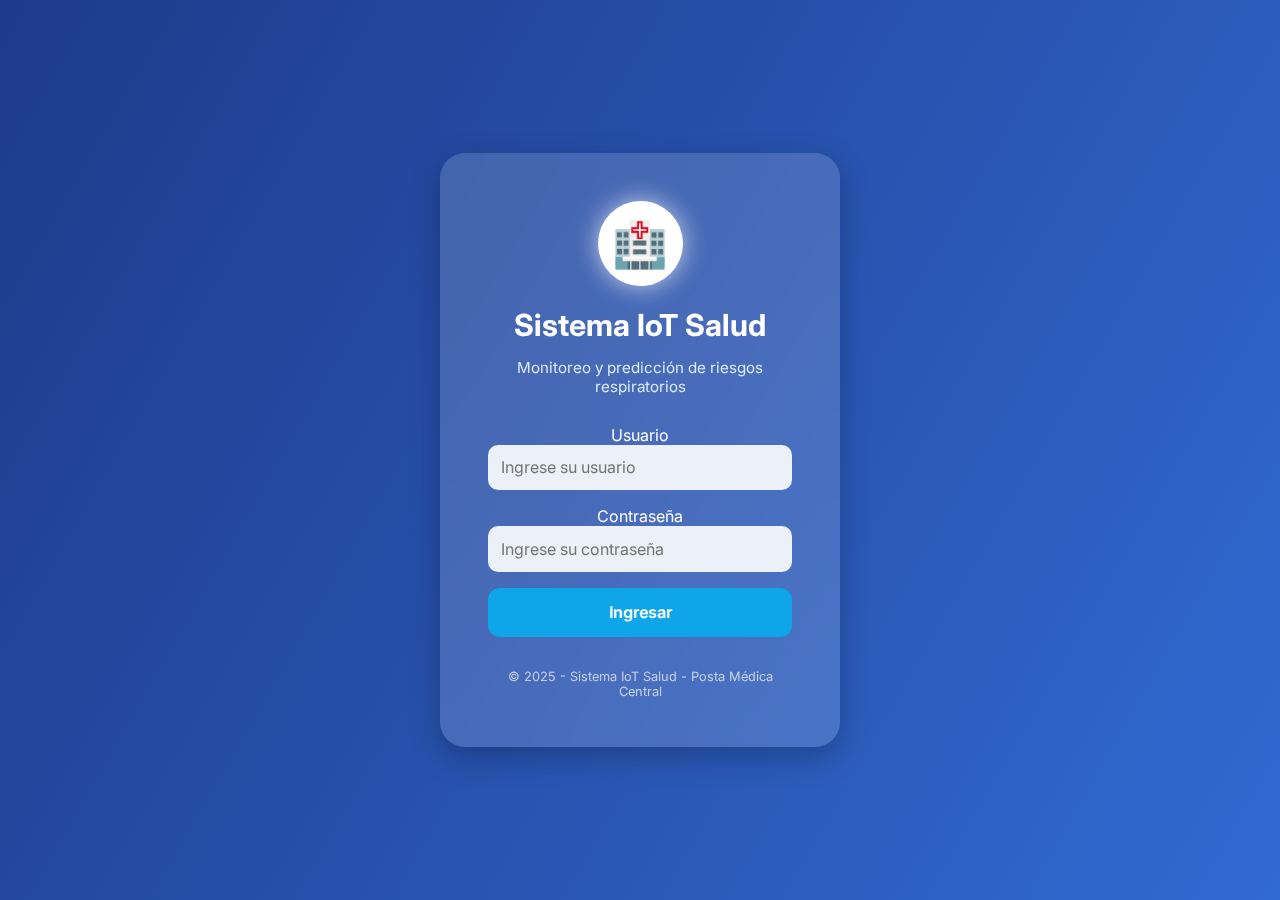
<file: index.html>
<!DOCTYPE html>
<html lang="es">
<head>
  <meta charset="UTF-8" />
  <meta name="viewport" content="width=device-width, initial-scale=1.0" />
  <title>Ingreso | Sistema IoT Salud</title>
  <link rel="stylesheet" href="style.css" />
</head>
<body class="login-body">
  <div class="login-container fadeIn">
    <div class="login-box glass">
      <div class="logo-circle">🏥</div>
      <h1>Sistema IoT Salud</h1>
      <p class="subtitle">Monitoreo y predicción de riesgos respiratorios</p>

      <div class="form-group">
        <label for="username">Usuario</label>
        <input type="text" id="username" placeholder="Ingrese su usuario" />
      </div>
      <div class="form-group">
        <label for="password">Contraseña</label>
        <input type="password" id="password" placeholder="Ingrese su contraseña" />
      </div>

      <button class="btn-primary" onclick="login()">Ingresar</button>
      <p id="error" class="error"></p>
      <footer>© 2025 - Sistema IoT Salud - Posta Médica Central</footer>
    </div>
  </div>
  <script src="script.js"></script>
</body>
</html>
</file>
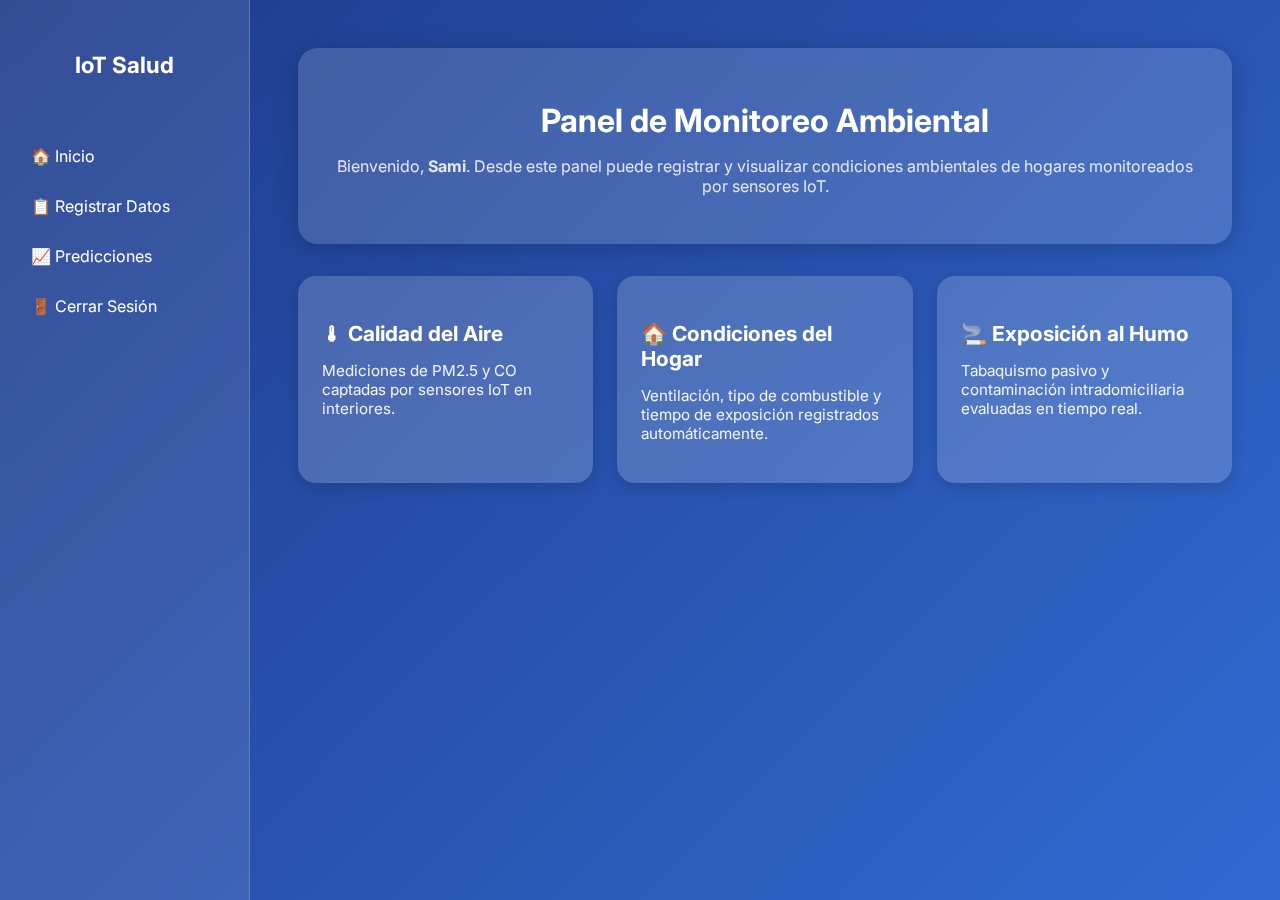
<file: dashboard.html>
<!DOCTYPE html>
<html lang="es">
<head>
  <meta charset="UTF-8">
  <meta name="viewport" content="width=device-width, initial-scale=1.0">
  <title>Panel | IoT Salud</title>
  <link rel="stylesheet" href="style.css">
</head>
<body>
  <div class="dashboard fadeIn">
    <!-- SIDEBAR -->
    <aside class="sidebar glass slideInLeft">
      <h2>IoT Salud</h2>
      <ul>
        <li onclick="window.location='dashboard.html'">🏠 Inicio</li>
        <li onclick="window.location='registro.html'">📋 Registrar Datos</li>
        <li onclick="window.location='resultados.html'">📈 Predicciones</li>
        <li onclick="logout()">🚪 Cerrar Sesión</li>
      </ul>
    </aside>

    <!-- CONTENIDO PRINCIPAL -->
    <main class="main-dashboard">
      <section class="welcome glass">
        <h1>Panel de Monitoreo Ambiental</h1>
        <p>Bienvenido, <strong>Sami</strong>. Desde este panel puede registrar y visualizar condiciones ambientales de hogares monitoreados por sensores IoT.</p>
      </section>

      <section class="cards">
        <div class="card">
          <h3>🌡 Calidad del Aire</h3>
          <p>Mediciones de PM2.5 y CO captadas por sensores IoT en interiores.</p>
        </div>

        <div class="card">
          <h3>🏠 Condiciones del Hogar</h3>
          <p>Ventilación, tipo de combustible y tiempo de exposición registrados automáticamente.</p>
        </div>

        <div class="card">
          <h3>🚬 Exposición al Humo</h3>
          <p>Tabaquismo pasivo y contaminación intradomiciliaria evaluadas en tiempo real.</p>
        </div>
      </section>
    </main>
  </div>

  <script src="script.js"></script>
</body>
</html>
</file>
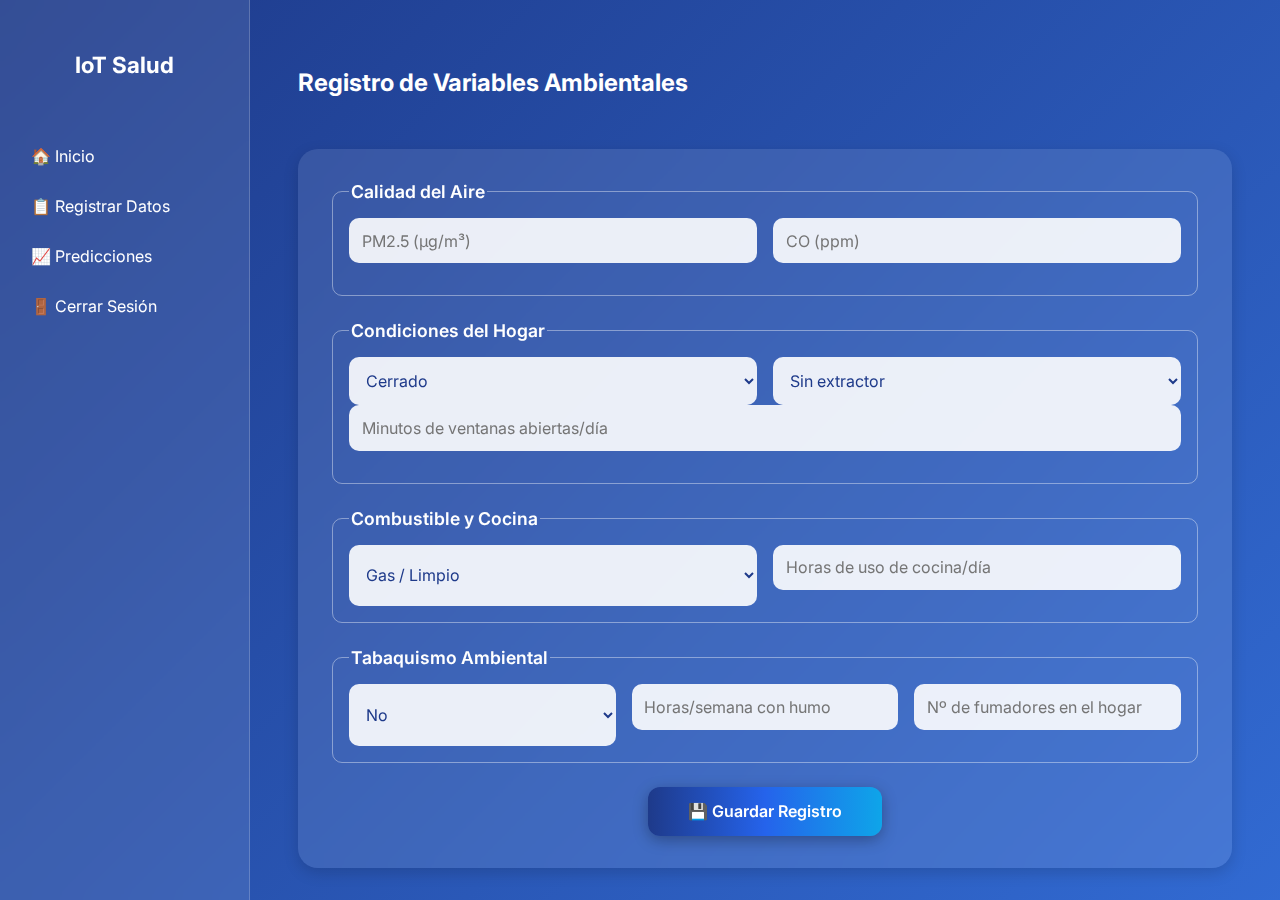
<file: registro.html>
<!DOCTYPE html>
<html lang="es">
<head>
  <meta charset="UTF-8">
  <meta name="viewport" content="width=device-width, initial-scale=1.0">
  <title>Registro de Variables | IoT Salud</title>
  <link rel="stylesheet" href="style.css">
</head>
<body>
  <div class="dashboard fadeIn">
    <!-- SIDEBAR -->
    <aside class="sidebar glass slideInLeft">
      <h2>IoT Salud</h2>
      <ul>
        <li onclick="window.location='dashboard.html'">🏠 Inicio</li>
        <li onclick="window.location='registro.html'">📋 Registrar Datos</li>
        <li onclick="window.location='resultados.html'">📈 Predicciones</li>
        <li onclick="logout()">🚪 Cerrar Sesión</li>
      </ul>
    </aside>

    <!-- CONTENIDO PRINCIPAL -->
    <main class="main-dashboard fadeIn">
      <h2>Registro de Variables Ambientales</h2>

      <form onsubmit="event.preventDefault(); guardarRegistro();" class="form-glass">

        <!-- CALIDAD DEL AIRE -->
        <fieldset>
          <legend>Calidad del Aire</legend>
          <div class="form-row">
            <input type="number" id="pm25" placeholder="PM2.5 (µg/m³)" min="0" required>
            <input type="number" id="co" placeholder="CO (ppm)" min="0" required>
          </div>
        </fieldset>

        <!-- CONDICIONES DEL HOGAR -->
        <fieldset>
          <legend>Condiciones del Hogar</legend>
          <div class="form-row">
            <select id="ventilacion">
              <option value="0">Cerrado</option>
              <option value="1">Media</option>
              <option value="2">Flujo cruzado</option>
            </select>
            <select id="extractor">
              <option value="0">Sin extractor</option>
              <option value="1">Con extractor</option>
            </select>
          </div>
          <input type="number" id="ventanas" placeholder="Minutos de ventanas abiertas/día" min="0">
        </fieldset>

        <!-- COMBUSTIBLE Y COCINA -->
        <fieldset>
          <legend>Combustible y Cocina</legend>
          <div class="form-row">
            <select id="combustible">
              <option value="0">Gas / Limpio</option>
              <option value="1">Biomasa (leña / carbón)</option>
            </select>
            <input type="number" id="horasCocina" placeholder="Horas de uso de cocina/día" min="0">
          </div>
        </fieldset>

        <!-- TABAQUISMO -->
        <fieldset>
          <legend>Tabaquismo Ambiental</legend>
          <div class="form-row">
            <select id="tabaquismo">
              <option value="0">No</option>
              <option value="1">Sí</option>
            </select>
            <input type="number" id="horasHumo" placeholder="Horas/semana con humo" min="0">
            <input type="number" id="fumadores" placeholder="Nº de fumadores en el hogar" min="0">
          </div>
        </fieldset>

        <!-- BOTÓN DE GUARDADO -->
        <div class="btn-container">
          <button type="submit" class="btn-save">
            💾 Guardar Registro
          </button>
        </div>
      </form>
    </main>
  </div>

  <script src="script.js"></script>
</body>
</html>
</file>
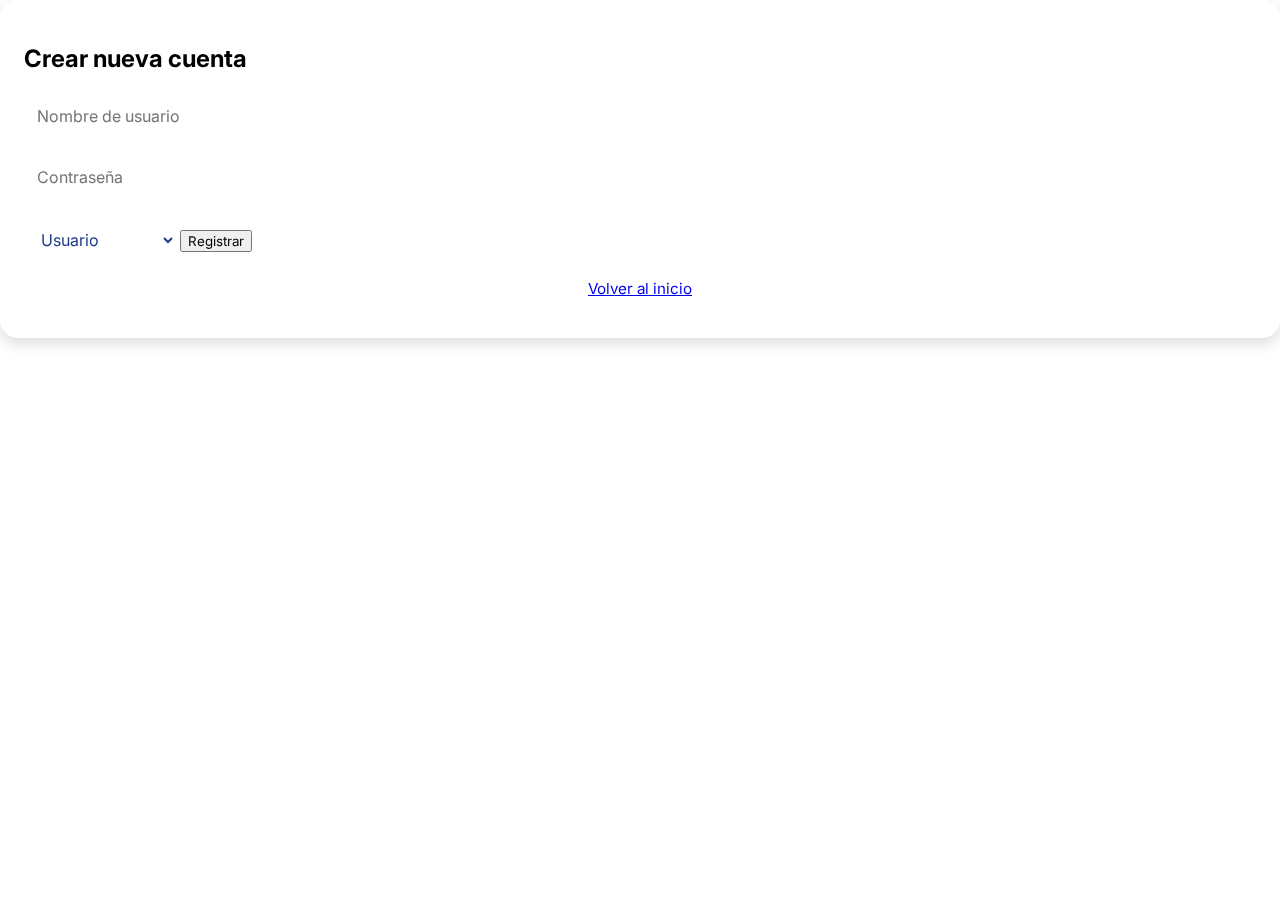
<file: registro_usuario.html>
<!DOCTYPE html>
<html lang="es">
<head>
  <meta charset="UTF-8">
  <meta name="viewport" content="width=device-width, initial-scale=1.0">
  <title>Registro de Usuario | Sistema IoT</title>
  <link rel="stylesheet" href="style.css">
</head>
<body>
  <div class="center-box">
    <div class="card">
      <h2>Crear nueva cuenta</h2>
      <input type="text" id="newUser" placeholder="Nombre de usuario" required>
      <input type="password" id="newPass" placeholder="Contraseña" required>
      <select id="role">
        <option value="usuario">Usuario</option>
        <option value="admin">Administrador</option>
      </select>
      <button onclick="crearCuenta()">Registrar</button>
      <p style="text-align:center;margin-top:15px;"><a href="index.html">Volver al inicio</a></p>
      <p id="msg" class="error"></p>
    </div>
  </div>
  <script src="script.js"></script>
</body>
</html>
</file>
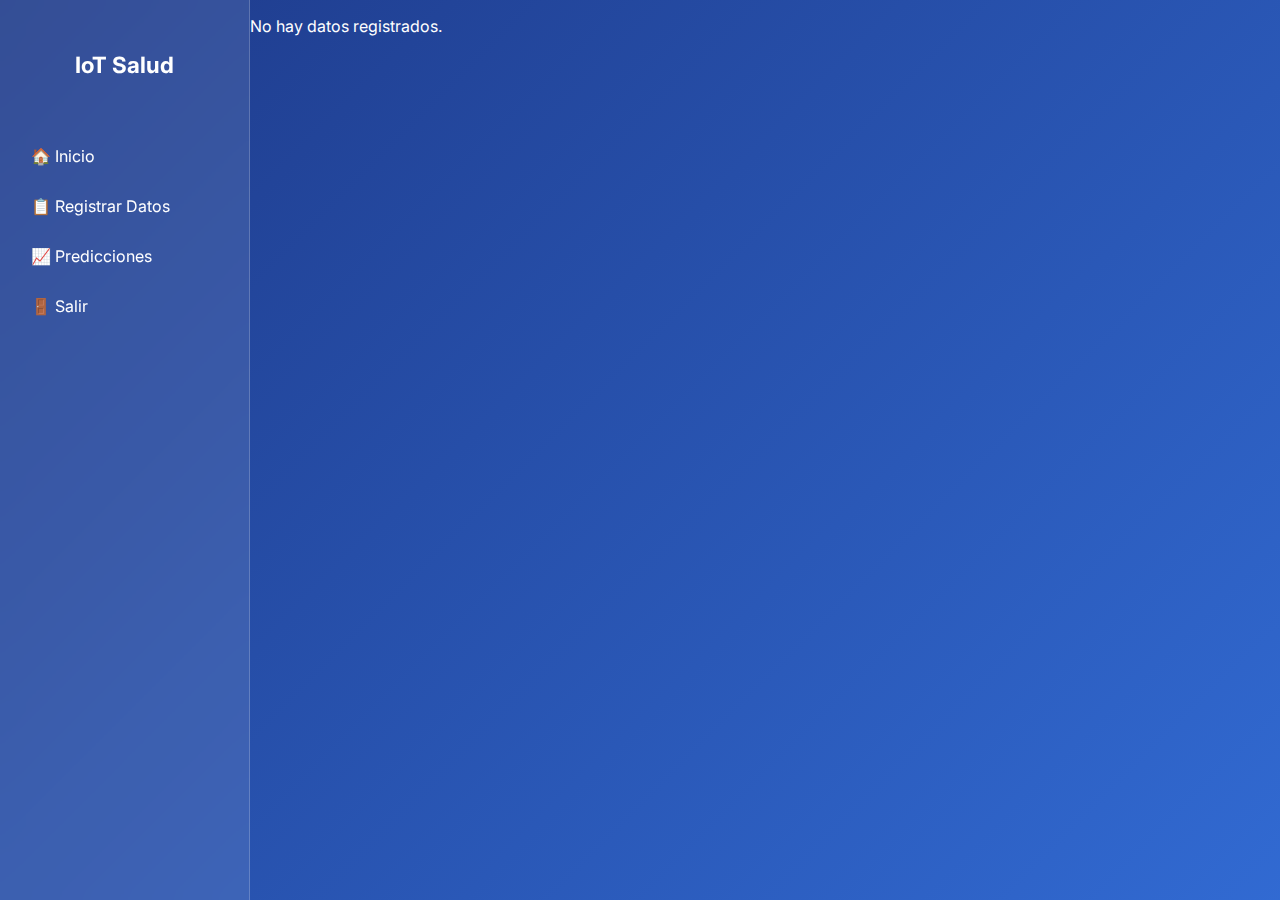
<file: resultados.html>
<!DOCTYPE html>
<html lang="es">
<head>
  <meta charset="UTF-8">
  <meta name="viewport" content="width=device-width, initial-scale=1.0">
  <title>Predicción | IoT Salud</title>
  <link rel="stylesheet" href="style.css">
</head>
<body>
  <div class="dashboard">
    <aside class="sidebar slideInLeft">
      <h2>IoT Salud</h2>
      <ul>
        <li onclick="window.location='dashboard.html'">🏠 Inicio</li>
        <li onclick="window.location='registro.html'">📋 Registrar Datos</li>
        <li onclick="window.location='resultados.html'">📈 Predicciones</li>
        <li onclick="logout()">🚪 Salir</li>
      </ul>
    </aside>

    <main class="main fadeIn" id="resultados">
      <h2>Procesando predicción...</h2>
    </main>
  </div>
  <script src="script.js"></script>
  <script>document.addEventListener("DOMContentLoaded", mostrarResultados);</script>
</body>
</html>
</file>
<file: style.css>
@import url('https://fonts.googleapis.com/css2?family=Inter:wght@400;600;700&display=swap');

:root {
  --blue-light: #3b82f6;
  --blue-dark: #1e3a8a;
  --accent: #0ea5e9;
  --white: #ffffff;
  --shadow: rgba(0, 0, 0, 0.25);
  --danger: #ef4444;
}

* {
  box-sizing: border-box;
  font-family: 'Inter', sans-serif;
  transition: all 0.3s ease;
}

body {
  margin: 0;
  overflow: hidden;
}

/* Fondo animado */
.login-body {
  height: 100vh;
  background: linear-gradient(120deg, var(--blue-dark), var(--blue-light), var(--accent));
  background-size: 300% 300%;
  animation: gradientFlow 8s ease infinite;
  display: flex;
  justify-content: center;
  align-items: center;
  color: var(--white);
}

@keyframes gradientFlow {
  0% { background-position: 0% 50%; }
  50% { background-position: 100% 50%; }
  100% { background-position: 0% 50%; }
}

/* Caja principal */
.login-container {
  display: flex;
  justify-content: center;
  align-items: center;
  width: 100%;
}

.login-box {
  background: rgba(255, 255, 255, 0.15);
  backdrop-filter: blur(20px);
  border-radius: 25px;
  padding: 3rem;
  width: 400px;
  box-shadow: 0 10px 30px var(--shadow);
  text-align: center;
  color: var(--white);
  animation: fadeIn 1.5s ease;
}

/* Logo circular animado */
.logo-circle {
  width: 85px;
  height: 85px;
  background: var(--white);
  color: var(--blue-light);
  border-radius: 50%;
  display: flex;
  justify-content: center;
  align-items: center;
  font-size: 2.8rem;
  margin: auto;
  margin-bottom: 1rem;
  box-shadow: 0 0 25px rgba(255,255,255,0.7);
  animation: pulse 2s infinite ease-in-out;
}

@keyframes pulse {
  0%, 100% { transform: scale(1); opacity: 1; }
  50% { transform: scale(1.1); opacity: 0.9; }
}

h1 {
  font-size: 1.9rem;
  margin-bottom: 0.3rem;
}

.subtitle {
  font-size: 0.95rem;
  color: #dbeafe;
  margin-bottom: 1.8rem;
}

input {
  width: 100%;
  padding: 0.8rem;
  border-radius: 10px;
  border: none;
  outline: none;
  font-size: 1rem;
  color: var(--blue-dark);
  background: rgba(255, 255, 255, 0.9);
  margin-bottom: 1rem;
}

input:focus {
  box-shadow: 0 0 0 3px rgba(59, 130, 246, 0.4);
}

/* Botón */
.btn-primary {
  width: 100%;
  background: var(--accent);
  border: none;
  color: var(--white);
  font-weight: 600;
  padding: 0.9rem;
  border-radius: 12px;
  cursor: pointer;
  font-size: 1rem;
  transition: all 0.3s ease;
}
.btn-primary:hover {
  background: var(--blue-light);
  transform: scale(1.05);
  box-shadow: 0 5px 20px rgba(59, 130, 246, 0.4);
}

/* Mensaje de error */
.error {
  color: var(--danger);
  font-weight: 600;
  margin-top: 1rem;
  font-size: 0.9rem;
}

footer {
  font-size: 0.8rem;
  color: #e2e8f0;
  margin-top: 2rem;
  opacity: 0.8;
}

/* Animación */
.fadeIn { animation: fadeIn 1.2s ease-in; }
@keyframes fadeIn {
  from { opacity: 0; transform: translateY(25px); }
  to { opacity: 1; transform: translateY(0); }
}

/* ---------------- DASHBOARD ---------------- */
.dashboard {
  display: flex;
  height: 100vh;
  background: linear-gradient(135deg, #1e3a8a, #3b82f6, #0ea5e9);
  background-size: 300% 300%;
  animation: gradientFlow 12s ease infinite;
  color: #fff;
}

.sidebar {
  width: 250px;
  padding: 2rem 1rem;
  background: rgba(255, 255, 255, 0.1);
  backdrop-filter: blur(10px);
  border-right: 1px solid rgba(255, 255, 255, 0.2);
  display: flex;
  flex-direction: column;
}

.sidebar h2 {
  text-align: center;
  font-size: 1.4rem;
  margin-bottom: 2rem;
  color: #fff;
}

.sidebar ul {
  list-style: none;
  padding: 0;
}

.sidebar li {
  margin: 10px 0;
  padding: 10px 15px;
  cursor: pointer;
  border-radius: 8px;
  font-size: 1rem;
  transition: background 0.3s ease;
}

.sidebar li:hover {
  background: rgba(255, 255, 255, 0.25);
}

/* CONTENIDO PRINCIPAL */
.main-dashboard {
  flex: 1;
  padding: 3rem;
  overflow-y: auto;
  background: transparent;
  display: flex;
  flex-direction: column;
  gap: 2rem;
}

/* Caja de bienvenida */
.welcome {
  padding: 2rem;
  background: rgba(255, 255, 255, 0.15);
  border-radius: 20px;
  backdrop-filter: blur(12px);
  box-shadow: 0 4px 25px rgba(0, 0, 0, 0.2);
  text-align: center;
}

.welcome h1 {
  color: #fff;
  font-size: 2rem;
  margin-bottom: 0.5rem;
}

.welcome p {
  color: #e2e8f0;
  font-size: 1rem;
}

/* Tarjetas informativas */
.cards {
  display: grid;
  grid-template-columns: repeat(auto-fit, minmax(280px, 1fr));
  gap: 1.5rem;
}

.card {
  background: rgba(255, 255, 255, 0.18);
  padding: 1.5rem;
  border-radius: 18px;
  text-align: left;
  backdrop-filter: blur(10px);
  box-shadow: 0 5px 15px rgba(0,0,0,0.15);
  transition: transform 0.3s ease, background 0.3s ease;
}

.card:hover {
  transform: translateY(-5px) scale(1.02);
  background: rgba(255, 255, 255, 0.25);
}

.card h3 {
  font-size: 1.3rem;
  color: #fff;
  margin-bottom: 0.5rem;
}

.card p {
  color: #f1f5f9;
  font-size: 0.95rem;
}
/* ----- FORMULARIO GLASS Y BOTÓN ----- */
.form-glass {
  background: rgba(255, 255, 255, 0.1);
  padding: 2rem;
  border-radius: 20px;
  backdrop-filter: blur(10px);
  box-shadow: 0 5px 15px rgba(0,0,0,0.15);
}

fieldset {
  border: 1px solid rgba(255,255,255,0.4);
  margin-bottom: 1.5rem;
  border-radius: 10px;
  padding: 1rem;
}

legend {
  font-weight: 600;
  color: #fff;
  font-size: 1.1rem;
}

.form-row {
  display: flex;
  gap: 1rem;
}

input, select {
  flex: 1;
  padding: 0.8rem;
  border-radius: 10px;
  border: none;
  outline: none;
  font-size: 1rem;
  background: rgba(255, 255, 255, 0.9);
  color: #1e3a8a;
}

input:focus, select:focus {
  box-shadow: 0 0 0 3px rgba(59, 130, 246, 0.4);
}

/* BOTÓN GUARDAR */
.btn-container {
  text-align: center;
  margin-top: 1.5rem;
}

.btn-save {
  background: linear-gradient(90deg, #1e3a8a, #2563eb, #0ea5e9);
  color: white;
  padding: 0.9rem 2.5rem;
  font-size: 1rem;
  font-weight: 600;
  border: none;
  border-radius: 12px;
  cursor: pointer;
  box-shadow: 0 4px 15px rgba(0,0,0,0.3);
  transition: all 0.3s ease;
}

.btn-save:hover {
  transform: scale(1.05);
  box-shadow: 0 6px 25px rgba(37,99,235,0.5);
  background: linear-gradient(90deg, #2563eb, #3b82f6, #60a5fa);
}
</file>
